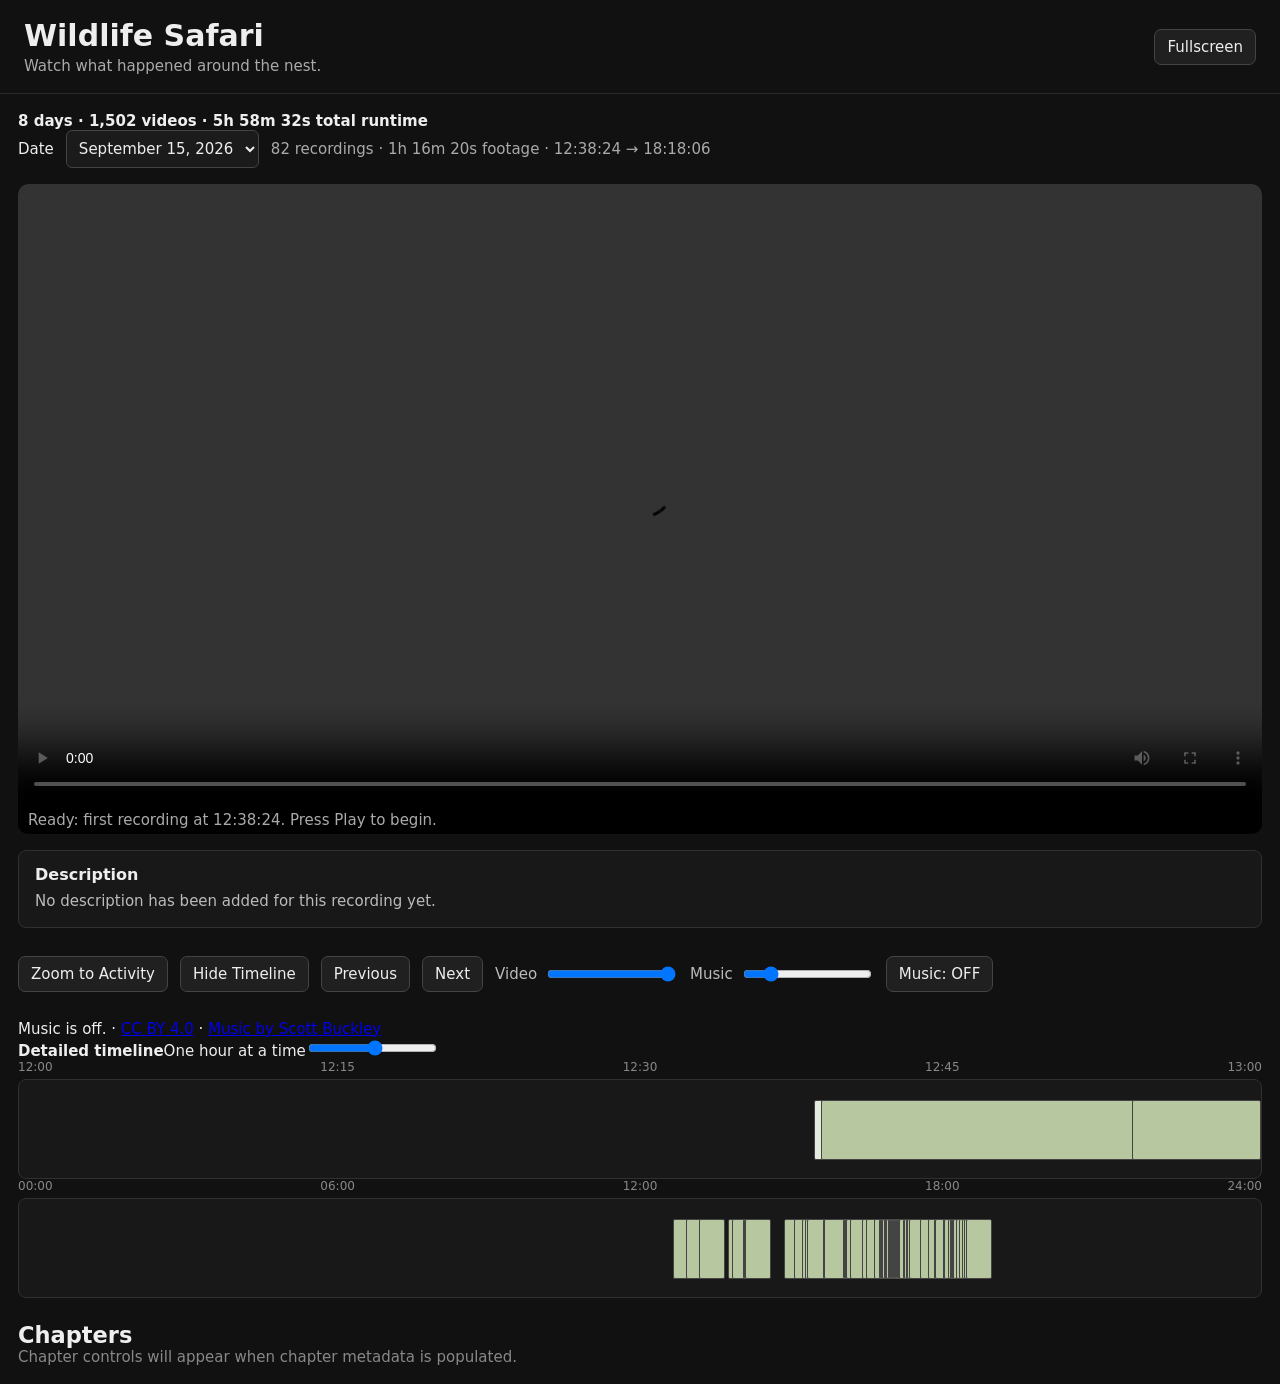
<file: index.html>
<!doctype html>
<html lang="en">
<head>
<meta charset="utf-8"><meta name="viewport" content="width=device-width,initial-scale=1">
<title>Wildlife Safari</title><link rel="stylesheet" href="styles.css">
</head>
<body>
<header><div><h1>Wildlife Safari</h1><p>Watch what happened around the nest.</p></div><button id="fullscreenBtn">Fullscreen</button></header>
<main>
<section class="summary" id="summary"><strong id="summaryText">Loading recording statistics…</strong></section>
<section class="daybar"><label for="dateSelect">Date</label><select id="dateSelect"></select><span id="dayStats"></span></section>
<section class="player"><video id="video" controls preload="metadata" playsinline></video><div id="videoStatus"></div></section>
<section class="clip-description"><h2>Description</h2><p id="clipDescription">Select a recording to see its description.</p></section>
<section class="controls"><button id="activityBtn">Zoom to Activity</button><button id="timelineBtn">Hide Timeline</button><button id="prevBtn">Previous</button><button id="nextBtn">Next</button><label>Video <input id="videoVolume" type="range" min="0" max="1" step="0.01" value="1"></label><label>Music <input id="musicVolume" type="range" min="0" max="1" step="0.01" value="0.18"></label><button id="musicBtn">Music: OFF</button></section>
<section class="music-credit"><span id="musicTrack">Music is off.</span> · <a href="https://creativecommons.org/licenses/by/4.0/" target="_blank" rel="noopener">CC BY 4.0</a> · <a href="https://www.scottbuckley.com.au/library/" target="_blank" rel="noopener">Music by Scott Buckley</a></section>
<section class="timeline-detail"><div class="detail-head"><strong>Detailed timeline</strong><span>One hour at a time</span><input id="timelineHour" type="range" min="0" max="23" step="1" value="0" aria-label="Timeline hour"></div><div id="detailAxis" class="axis"></div><div id="detailTimeline" class="timeline detail-timeline"></div></section>
<section id="timelineSection"><div class="axis"><span>00:00</span><span>06:00</span><span>12:00</span><span>18:00</span><span>24:00</span></div><div id="timeline" class="timeline"></div></section>
<section class="chapters"><h2>Chapters</h2><div id="chapters"></div></section>
</main>
<iframe id="scMusic" title="Music engine" aria-hidden="true" tabindex="-1" style="position:absolute;width:1px;height:1px;left:-9999px;border:0;opacity:0" allow="autoplay" src="https://w.soundcloud.com/player/?url=https%3A//soundcloud.com/scottbuckley/sets/creative-commons-music-library&auto_play=false&hide_related=true&show_comments=false&show_user=false&show_reposts=false&show_teaser=false&visual=false"></iframe>
<script src="https://w.soundcloud.com/player/api.js"></script><script src="app.js"></script>
</body></html>
</file>
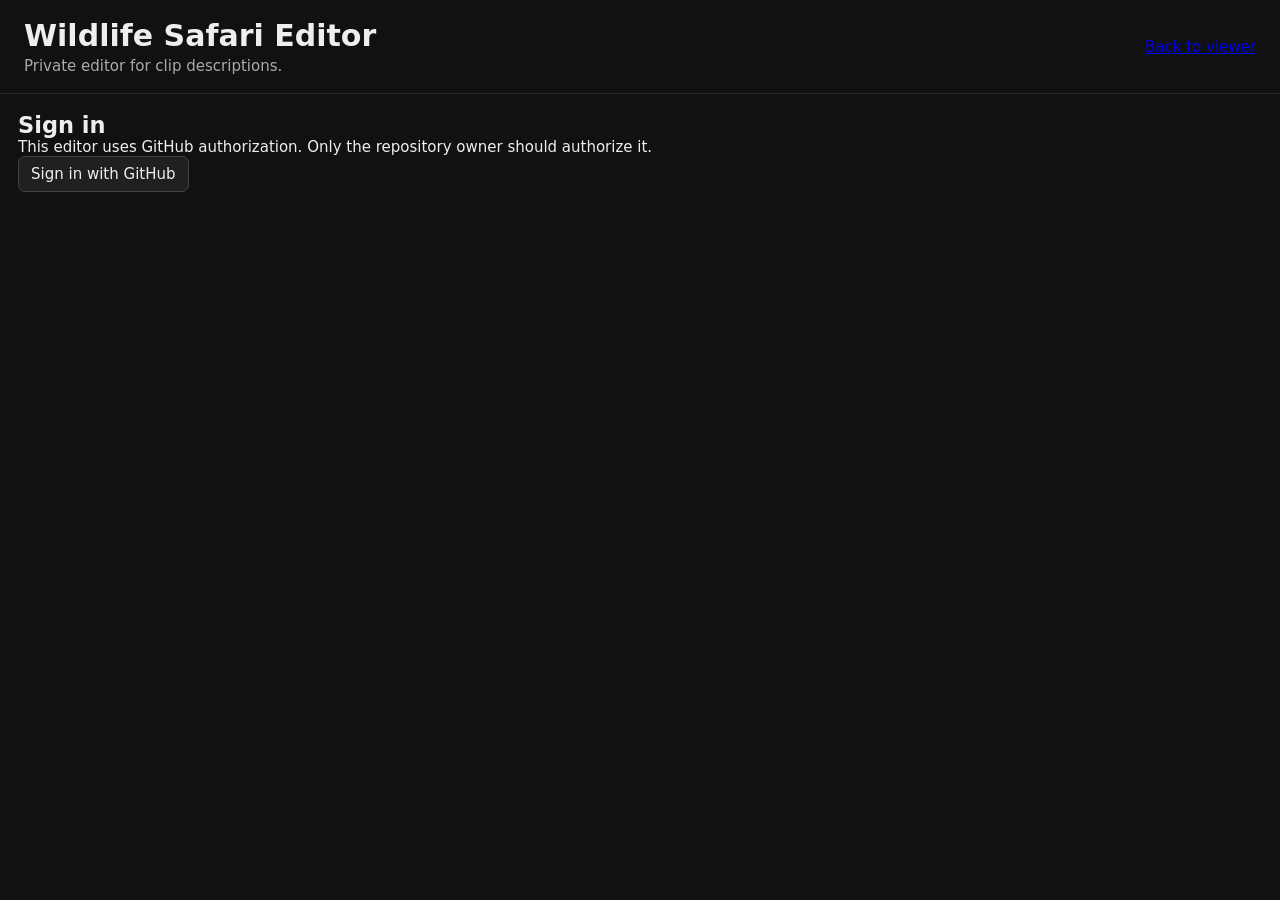
<file: admin.html>
<!doctype html>
<html lang="en"><head><meta charset="utf-8"><meta name="viewport" content="width=device-width,initial-scale=1"><title>Wildlife Safari — Editor</title><link rel="stylesheet" href="styles.css"></head>
<body><header><div><h1>Wildlife Safari Editor</h1><p>Private editor for clip descriptions.</p></div><a href="./">Back to viewer</a></header><main><section class="panel"><h2>Sign in</h2><p id="authStatus">This editor uses GitHub authorization. Only the repository owner should authorize it.</p><button id="loginBtn">Sign in with GitHub</button></section><section class="panel" id="editor" hidden><h2>Clip descriptions</h2><label for="clipSelect">Recording</label><select id="clipSelect"></select><label for="desc">Description</label><textarea id="desc" rows="8" placeholder="Enter the description viewers should see..."></textarea><button id="saveBtn">Save description</button><span id="saveStatus"></span></section></main><script>
const CONFIG={clientId:'Iv23li8zElHSDNmxcFCa',callback:location.origin+location.pathname,backend:'https://script.google.com/macros/s/AKfycbwr9xDOAFFUPCHGn_0ideK37d4FuSNS2MB0c3IS1JeSw6r_sOgdt2ACrSFrPMa-Zn7nxg/exec'};
const repo='fakhtawatch-prog/wildlife-safari-video-player',file='data/clip-descriptions.json';
const $=s=>document.querySelector(s);
function rand(n=32){const a=new Uint8Array(n);crypto.getRandomValues(a);return [...a].map(x=>x.toString(16).padStart(2,'0')).join('')}
async function sha256(s){const b=await crypto.subtle.digest('SHA-256',new TextEncoder().encode(s));return [...new Uint8Array(b)].map(x=>x.toString(16).padStart(2,'0')).join('')}
async function login(){const state=rand(),verifier=rand(32);sessionStorage.setItem('gh_state',state);sessionStorage.setItem('gh_verifier',verifier);const hex=await sha256(verifier);const bytes=Uint8Array.from(hex.match(/../g).map(h=>parseInt(h,16)));let binary='';bytes.forEach(x=>binary+=String.fromCharCode(x));const codeChallenge=btoa(binary).replace(/\+/g,'-').replace(/\//g,'_').replace(/=+$/,'');const u=new URL('https://github.com/login/oauth/authorize');u.searchParams.set('client_id',CONFIG.clientId);u.searchParams.set('redirect_uri',CONFIG.callback);u.searchParams.set('state',state);u.searchParams.set('code_challenge',codeChallenge);u.searchParams.set('code_challenge_method','S256');u.searchParams.set('allow_signup','false');location.href=u}
async function exchange(){const p=new URLSearchParams(location.search);if(!p.get('code'))return;const state=p.get('state');if(state!==sessionStorage.getItem('gh_state'))throw new Error('GitHub authorization state mismatch.');const verifier=sessionStorage.getItem('gh_verifier');const r=await fetch(CONFIG.backend,{method:'POST',headers:{'Content-Type':'application/json'},body:JSON.stringify({action:'oauth_token',code:p.get('code'),redirect_uri:CONFIG.callback,code_verifier:verifier})});if(!r.ok)throw new Error('Authorization exchange failed ('+r.status+').');const j=await r.json();if(!j.access_token)throw new Error(j.error||'Authorization exchange returned no token.');sessionStorage.setItem('gh_token',j.access_token);history.replaceState({},'',location.pathname);}
async function api(path,opts={}){const r=await fetch('https://api.github.com'+path,{...opts,headers:{Accept:'application/vnd.github+json','Authorization':'Bearer '+sessionStorage.getItem('gh_token'),'X-GitHub-Api-Version':'2026-03-10',...(opts.headers||{})}});if(!r.ok)throw new Error((await r.text()).slice(0,300));return r.json()}
async function init(){try{await exchange();if(!sessionStorage.getItem('gh_token'))return;const me=await api('/user');if(me.login!=='fakhtawatch-prog'){throw new Error('This editor is restricted to the repository owner.')}const index=await (await fetch('data/wildlife-index.json')).json();const items=Object.keys(index.days||{}).flatMap(d=>(index.days[d]||[]).map(x=>({...x,day:d})));const sel=$('#clipSelect');sel.innerHTML=items.map((x,i)=>`<option value="${i}">${x.day} — ${x.name}</option>`).join('');const meta=await api('/repos/'+repo+'/contents/'+file);const descriptions=JSON.parse(decodeURIComponent(escape(atob(meta.content.replace(/\n/g,'')))));const load=()=>$('#desc').value=descriptions[items[+sel.value]?.name]||'';sel.onchange=load;load();$('#editor').hidden=false;$('#authStatus').textContent='Signed in as '+me.login+'.';$('#loginBtn').hidden=true;$('#saveBtn').onclick=async()=>{const item=items[+sel.value];descriptions[item.name]=$('#desc').value.trim();const content=JSON.stringify(descriptions,null,2)+'\n';await api('/repos/'+repo+'/contents/'+file,{method:'PUT',headers:{'Content-Type':'application/json'},body:JSON.stringify({message:'Update clip description: '+item.name,content:btoa(unescape(encodeURIComponent(content))),sha:meta.sha,branch:'main'})});$('#saveStatus').textContent='Saved.';setTimeout(()=>$('#saveStatus').textContent='',2500)};}catch(e){$('#authStatus').textContent=e.message;console.error(e)}}$('#loginBtn').onclick=login;init();
</script></body></html>
</file>
<file: styles.css>
*{box-sizing:border-box}body{margin:0;background:#111;color:#eee;font:15px system-ui,-apple-system,Segoe UI,sans-serif}header{display:flex;justify-content:space-between;align-items:center;padding:18px 24px;border-bottom:1px solid #292929}h1,h2,p{margin:0}header p{color:#aaa;margin-top:4px}button,select,input{font:inherit}button{background:#202020;color:#eee;border:1px solid #444;border-radius:7px;padding:8px 12px;cursor:pointer}button:hover{background:#292929}main{max-width:1400px;margin:auto;padding:18px}.daybar,.controls{display:flex;gap:12px;align-items:center;flex-wrap:wrap;margin-bottom:16px}.daybar select{background:#1b1b1b;color:#eee;border:1px solid #444;border-radius:6px;padding:8px}.daybar span{color:#aaa}.player{background:#000;border-radius:10px;overflow:hidden}.player video{display:block;width:100%;max-height:72vh;background:#000}.player div{min-height:24px;padding:5px 10px;color:#aaa}.clip-description{margin:16px 0;padding:14px 16px;background:#181818;border:1px solid #303030;border-radius:8px}.clip-description h2{font-size:16px;margin-bottom:6px}.clip-description p{color:#bbb;line-height:1.5}.music-player{display:none!important}.controls{padding:12px 0}.controls label{display:flex;gap:8px;align-items:center;color:#bbb}.axis{display:flex;justify-content:space-between;color:#888;font-size:12px;margin-bottom:5px}.timeline{position:relative;height:100px;background:#181818;border:1px solid #303030;border-radius:8px;overflow:hidden}.clip{position:absolute;top:20px;height:60px;min-width:3px;background:#b7c8a1;border-radius:2px;cursor:pointer}.clip:hover,.clip.active{background:#e4eadc}.clip span{display:none}.timeline.activity .clip{top:18px;height:64px}.chapters{margin-top:24px}.chapter{padding:10px 12px;border-bottom:1px solid #292929;cursor:pointer}.chapter:hover{background:#191919}.chapter small{color:#999;margin-left:8px}@media(max-width:600px){main{padding:10px}.timeline{height:85px}.clip{top:18px;height:48px}header{padding:14px}.player video{max-height:55vh}}
</file>
